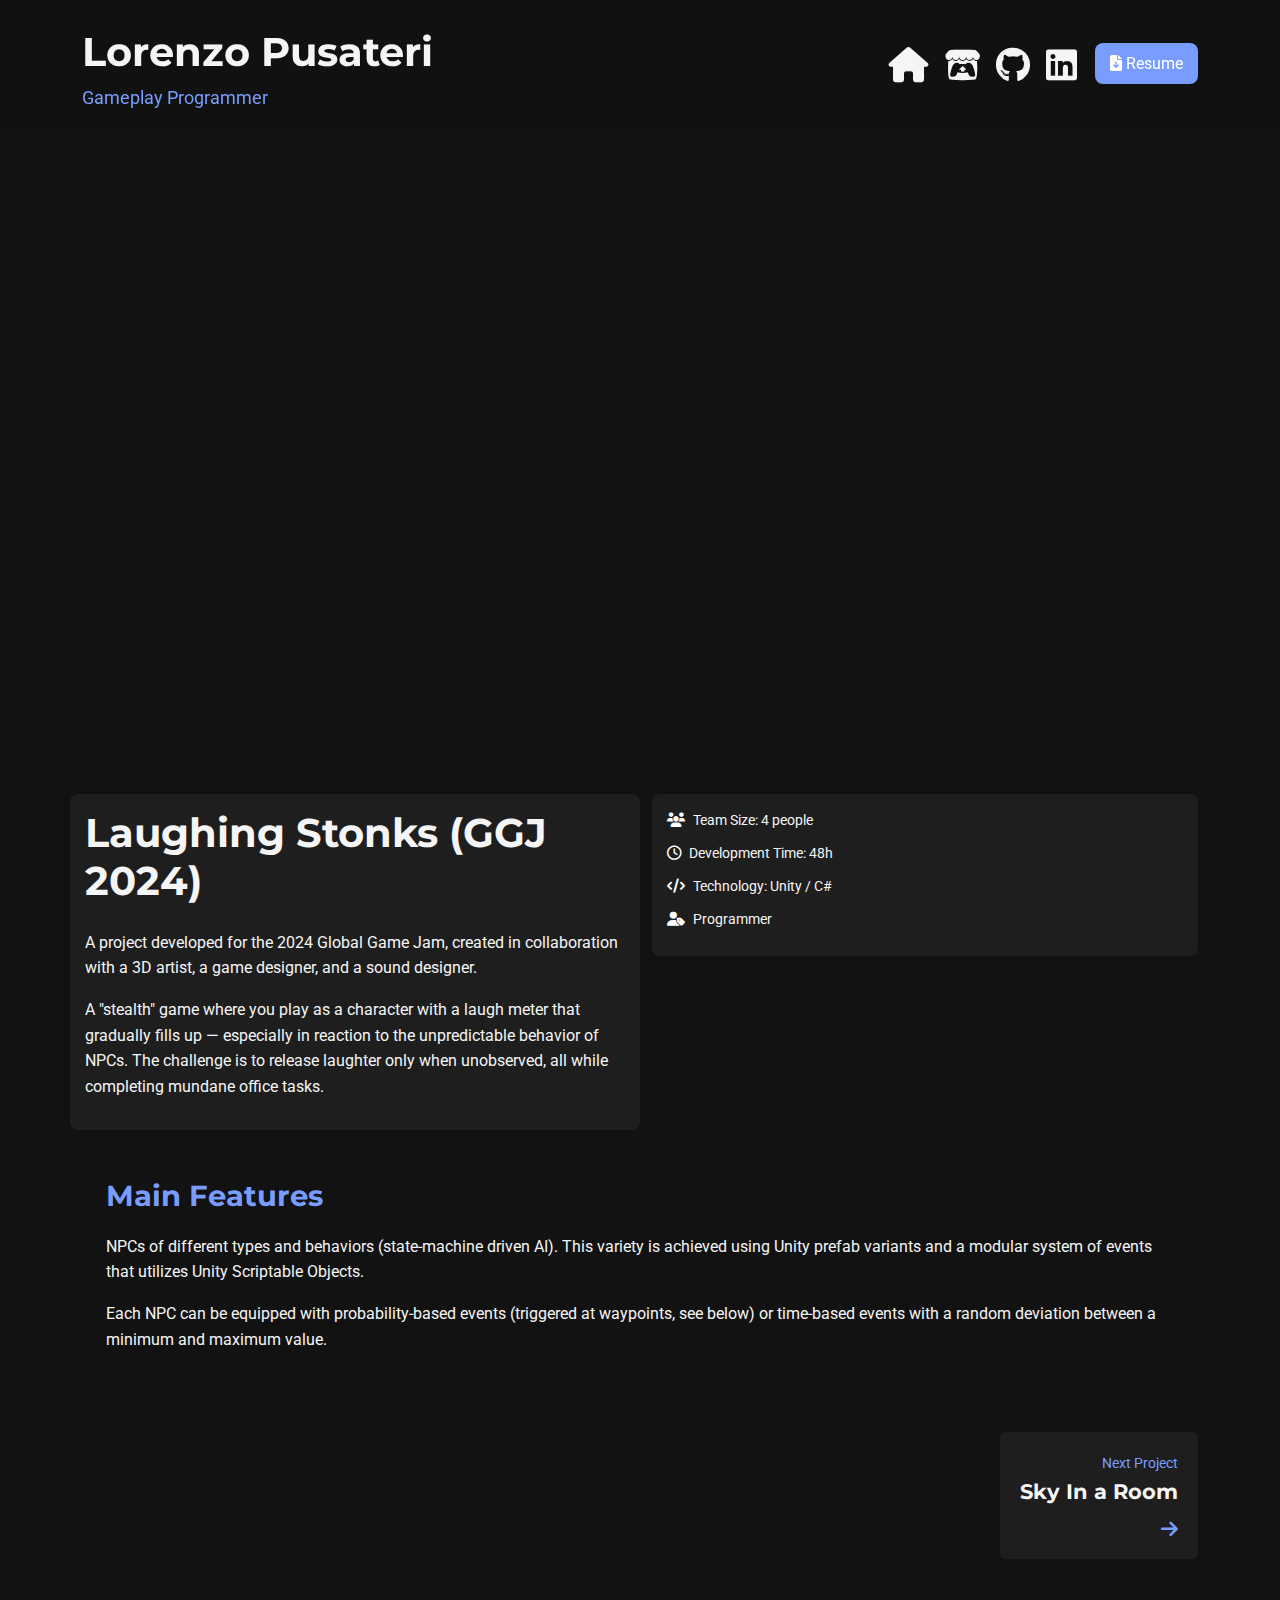
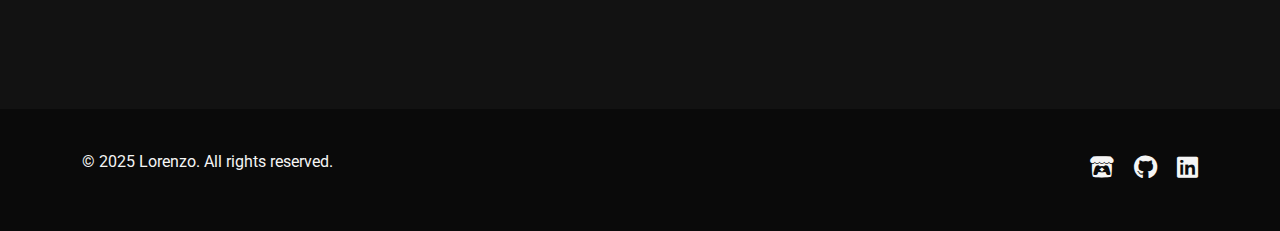
<file: projects/laughingstonks.html>
<!DOCTYPE html>
<html lang="en">
<head>
    <meta charset="UTF-8">
    <meta name="viewport" content="width=device-width, initial-scale=1.0">
    <title>Laughing Stonks - Lorenzo's Portfolio</title>
    <link href="https://cdn.jsdelivr.net/npm/bootstrap@5.3.0-alpha1/dist/css/bootstrap.min.css" rel="stylesheet">
    <link rel="stylesheet" href="https://cdnjs.cloudflare.com/ajax/libs/font-awesome/6.4.0/css/all.min.css">
    <link rel="stylesheet" href="/css/style.css">
</head>
<body>
    <!-- Fixed navbar - same as homepage -->
    <nav class="navbar navbar-expand-lg fixed-top">
        <div class="container">
            <div class="navbar-brand">
                <div class="dev-name">Lorenzo Pusateri</div>
                <div class="dev-subtitle">Gameplay Programmer</div>
            </div>
            <button class="navbar-toggler" type="button" data-bs-toggle="collapse" data-bs-target="#navbarNav" aria-controls="navbarNav" aria-expanded="false" aria-label="Toggle navigation">
                <span class="navbar-toggler-icon"></span>
            </button>
            <div class="collapse navbar-collapse" id="navbarNav">
                <ul class="navbar-nav ms-auto">
                    
                    <li class="nav-item">
                        <a class="nav-link" href="../" title="Home"><i class="fas fa-home"></i></a>
                    </li>
                    <li class="nav-item">
                        <a class="nav-link" href="https://loreark.itch.io/" target="blank" title="Itch.io"><i class="fab fa-itch-io"></i></a>
                    </li>
                    <li class="nav-item">
                        <a class="nav-link" href="https://github.com/LoreArk" target="blank" title="GitHub"><i class="fab fa-github"></i></a>
                    </li>
                    <li class="nav-item">
                        <a class="nav-link" href="https://www.linkedin.com/in/lorenzo-pusateri" target="blank" title="LinkedIn"><i class="fab fa-linkedin"></i></a>
                    </li>
                    
                    <li class="nav-item">
                           <a class="nav-link nav-resume resume-btn" 
                                href="assets/files/LorenzoPusateriResume.pdf" 
                                download 
                                title="Download Resume">
                                <i class="fas fa-file-download"></i> Resume
                            </a>
                    </li>
                </ul>
            </div>
        </div>
    </nav>

    <!-- Main content -->
    <main>
        
        <!-- Main Project Video -->
        <section id="project-showcase" >
            <div class="container">
                <div class="project-video-container">
                    <iframe src="https://www.youtube.com/embed/iSZ2sRzf2lI?autoplay=1&mute=1&start=0" frameborder="0" allowfullscreen></iframe>
                </div>
            </div>
        </section>

        <!-- Project Header -->
        <section id="project-header" >
            <div class="container">
                <div class="row">
                    <div class="col-md-6  project-meta-full" >
                        <h1 class="project-detail-title">Laughing Stonks (GGJ 2024)</h1>
                        <div class="project-meta-text">
                            <p>
                                A project developed for the 2024 Global Game Jam, created in collaboration with a 3D artist, a game designer, and a sound designer.
                            </p>
                            <p>
                                A "stealth" game where you play as a character with a laugh meter that gradually fills up — especially in reaction to the unpredictable behavior of NPCs.  
                                The challenge is to release laughter only when unobserved, all while completing mundane office tasks.
                            </p>
                        </div>
                    </div>
                    <div class="col-md-6">
                        <div class="project-meta-full">
                            <div class="meta-item">
                                <i class="fas fa-users"></i>
                                <span>Team Size: 4 people</span> 
                            </div>
                            <div class="meta-item">
                                <i class="far fa-clock"></i>
                                <span>Development Time: 48h</span>
                            </div>
                            <div class="meta-item">
                                <i class="fas fa-code"></i>
                                <span>Technology: Unity / C# </span>
                            </div>
                            <div class="meta-item">
                                <i class="fas fa-user-tag"></i>
                                <span>Programmer</span>
                            </div>
                        </div>
                    </div>
                </div>
            </div>
        </section>
        
        <!-- GIF/Image Block -->
        <section class="project-content-block section-padding pt-0">
            <div class="container">
                <div class="content-block image-block">
                    
                    <h2>Main Features</h2>
                    <p>
                        NPCs of different types and behaviors (state-machine driven AI).
                         This variety is achieved using Unity prefab variants and a modular system of events that utilizes Unity Scriptable Objects.
                    </p>
                    <!-- <div class="feature-media">
                        <img src="/api/placeholder/800/450" alt="Feature demonstration" class="feature-gif">
                    </div> -->
                    <!-- <p class="feature-caption">
                        Bouncing bullet gameplay example.
                    </p> -->
                    <p>
                        Each NPC can be equipped with probability-based events (triggered at waypoints, see below) 
                        or time-based events with a random deviation between a minimum and maximum value.
                    </p>
                    <!-- <div class="feature-media">
                        <img src="/api/placeholder/800/450" alt="Feature demonstration" class="feature-gif">
                    </div> -->
                    <!-- <p class="feature-caption">
                        Explosive and Falling tiles combined.
                    </p> -->

                </div>
            </div>

        <!-- Next Project Navigation -->
        <section class="project-navigation section-padding pt-0">
            <div class="container">
                <div class="next-prev-container">
                    <a href="skyinaroom.html" class="next-project">
                        <span>Next Project</span>
                        <h3>Sky In a Room</h3>
                        <i class="fas fa-arrow-right"></i>
                    </a>
                </div>
            </div>
        </section>
    </main>

    <!-- Footer - same as homepage -->
    <footer>
        <div class="container">
            <div class="row">
                <div class="col-md-6">
                    <p>&copy; 2025 Lorenzo. All rights reserved.</p>
                </div>
                <div class="col-md-6 text-md-end">
                    <div class="footer-social">
                          <a href="https://loreark.itch.io/" target="blank" title="Itch.io"><i class="fab fa-itch-io"></i></a>
                        <a  href="https://github.com/LoreArk" target="blank" title="GitHub"><i class="fab fa-github"></i></a>
                        <a  href="https://www.linkedin.com/in/lorenzo-pusateri" target="blank" title="LinkedIn"><i class="fab fa-linkedin"></i></a>
                    </div>
                </div>
            </div>
        </div>
    </footer>

    <script src="https://cdn.jsdelivr.net/npm/bootstrap@5.3.0-alpha1/dist/js/bootstrap.bundle.min.js"></script>
</body>
</html>
</file>
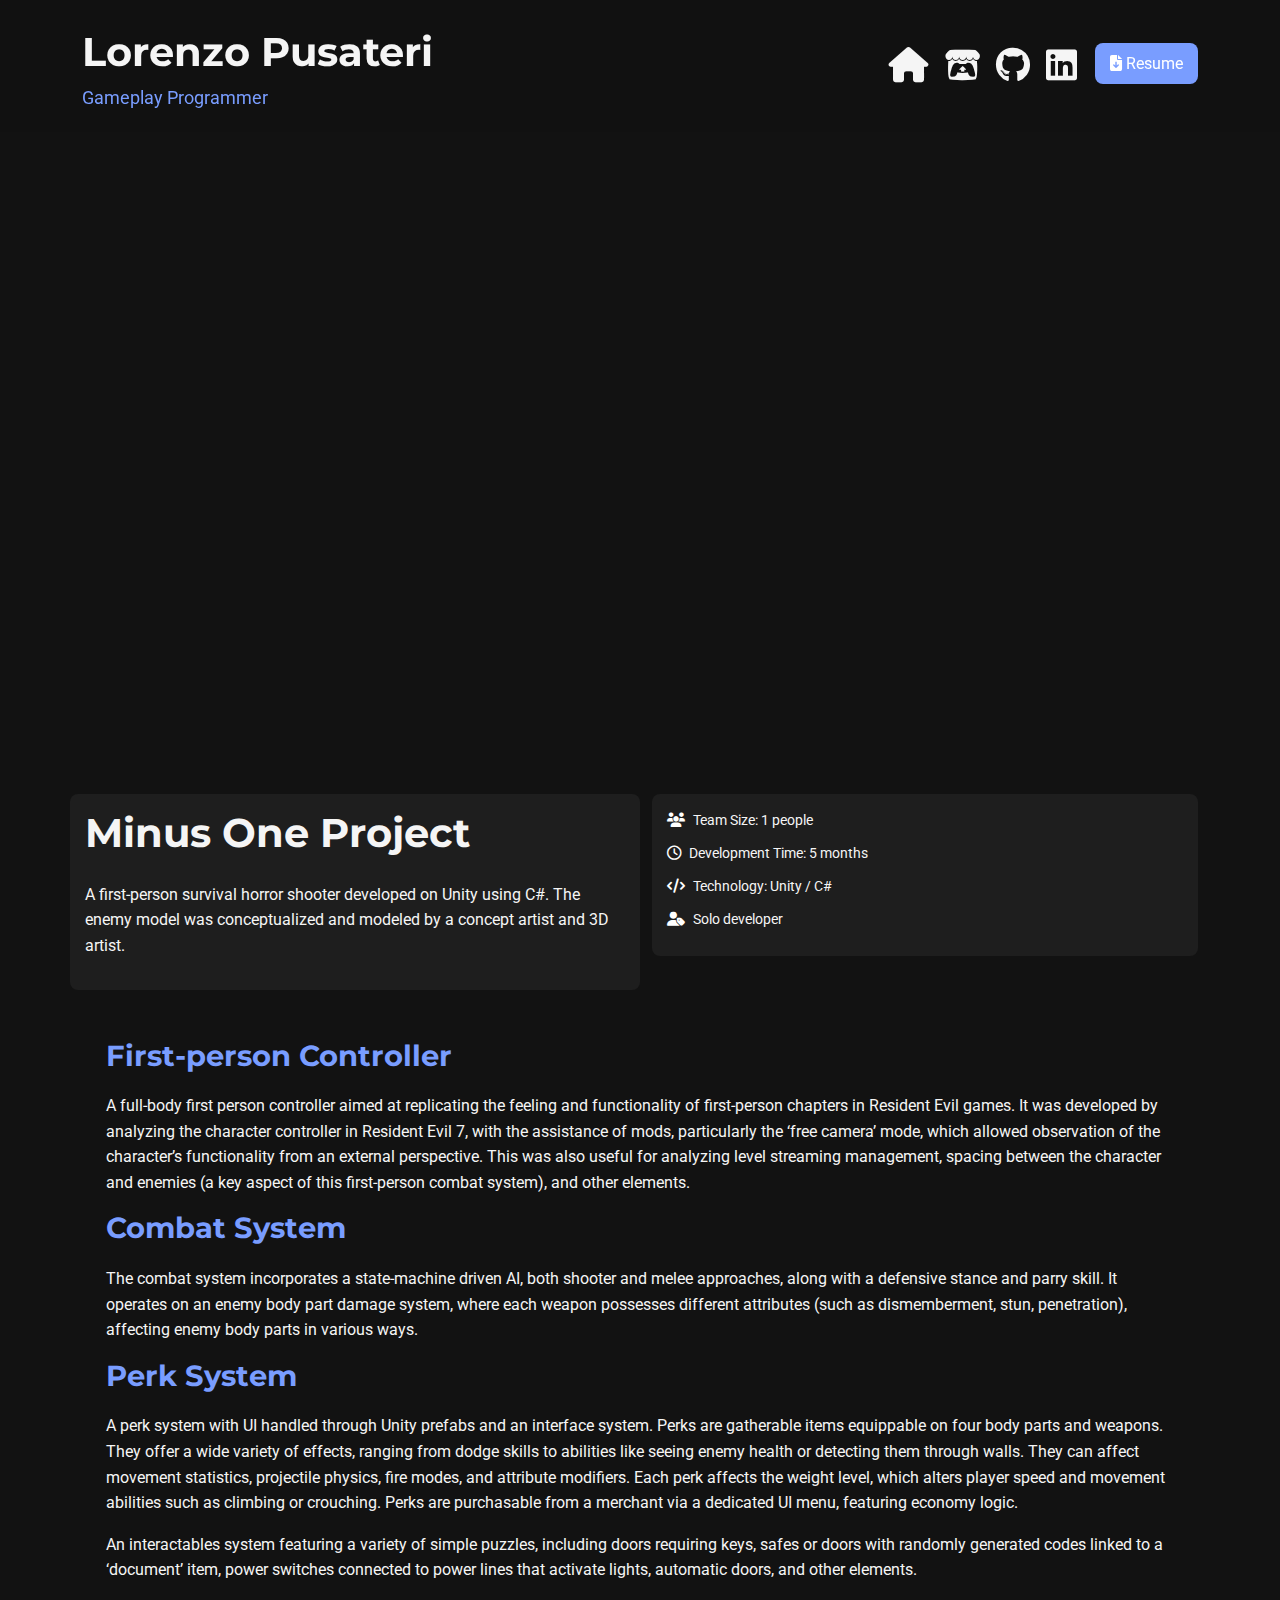
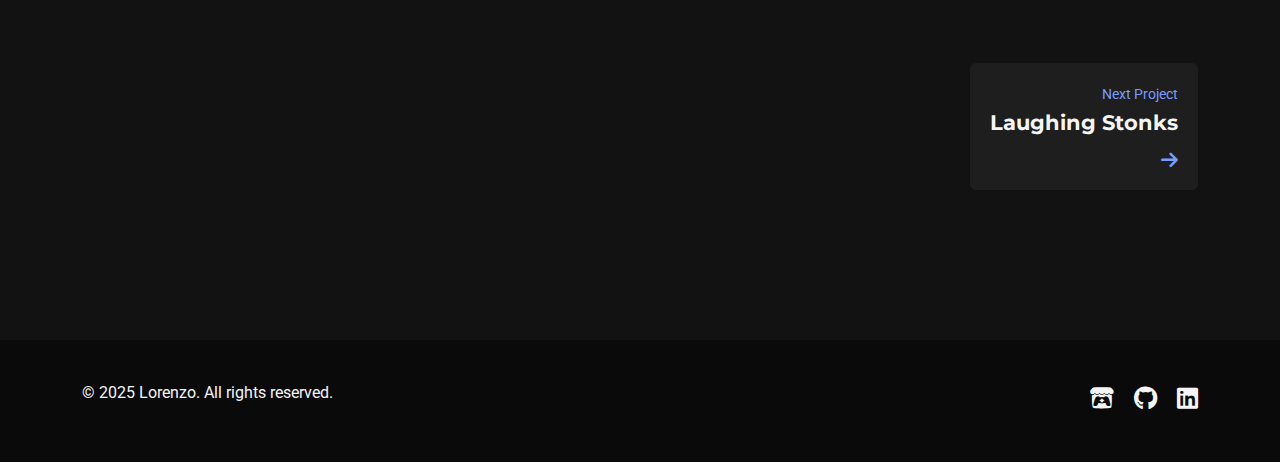
<file: projects/minusone.html>
<!DOCTYPE html>
<html lang="en">
<head>
    <meta charset="UTF-8">
    <meta name="viewport" content="width=device-width, initial-scale=1.0">
    <title>Bioascent - Lorenzo's Portfolio</title>
    <link href="https://cdn.jsdelivr.net/npm/bootstrap@5.3.0-alpha1/dist/css/bootstrap.min.css" rel="stylesheet">
    <link rel="stylesheet" href="https://cdnjs.cloudflare.com/ajax/libs/font-awesome/6.4.0/css/all.min.css">
    <link rel="stylesheet" href="/css/style.css">
</head>
<body>
    <!-- Fixed navbar - same as homepage -->
    <nav class="navbar navbar-expand-lg fixed-top">
        <div class="container">
            <div class="navbar-brand">
                <div class="dev-name">Lorenzo Pusateri</div>
                <div class="dev-subtitle">Gameplay Programmer</div>
            </div>
            <button class="navbar-toggler" type="button" data-bs-toggle="collapse" data-bs-target="#navbarNav" aria-controls="navbarNav" aria-expanded="false" aria-label="Toggle navigation">
                <span class="navbar-toggler-icon"></span>
            </button>
            <div class="collapse navbar-collapse" id="navbarNav">
                <ul class="navbar-nav ms-auto">
                    
                    <li class="nav-item">
                        <a class="nav-link" href="../" title="Home"><i class="fas fa-home"></i></a>
                    </li>
                    <li class="nav-item">
                        <a class="nav-link" href="https://loreark.itch.io/" target="blank" title="Itch.io"><i class="fab fa-itch-io"></i></a>
                    </li>
                    <li class="nav-item">
                        <a class="nav-link" href="https://github.com/LoreArk" target="blank" title="GitHub"><i class="fab fa-github"></i></a>
                    </li>
                    <li class="nav-item">
                        <a class="nav-link" href="https://www.linkedin.com/in/lorenzo-pusateri" target="blank" title="LinkedIn"><i class="fab fa-linkedin"></i></a>
                    </li>
                    
                    <li class="nav-item">
                           <a class="nav-link nav-resume resume-btn" 
                                href="assets/files/LorenzoPusateriResume.pdf" 
                                download 
                                title="Download Resume">
                                <i class="fas fa-file-download"></i> Resume
                            </a>
                    </li>
                </ul>
            </div>
        </div>
    </nav>

    <!-- Main content -->
    <main>
        
        <!-- Main Project Video -->
        <section id="project-showcase" >
            <div class="container">
                <div class="project-video-container">
                    <iframe src="https://www.youtube.com/embed/f8osxGir1X4?autoplay=1&mute=1&start=0" frameborder="0" allowfullscreen></iframe>
                </div>
            </div>
        </section>

        <!-- Project Header -->
        <section id="project-header" >
            <div class="container">
                <div class="row">
                    <div class="col-md-6  project-meta-full" >
                        <h1 class="project-detail-title">Minus One Project</h1>
                        <div class="project-meta-text">
                            <p>
                                A first-person survival horror shooter developed on Unity using C#. The enemy model was conceptualized and modeled by a concept artist and 3D artist.
                            </p>
                        </div>
                    </div>
                    <div class="col-md-6">
                        <div class="project-meta-full">
                            <div class="meta-item">
                                <i class="fas fa-users"></i>
                                <span>Team Size: 1 people</span> 
                            </div>
                            <div class="meta-item">
                                <i class="far fa-clock"></i>
                                <span>Development Time: 5 months</span>
                            </div>
                            <div class="meta-item">
                                <i class="fas fa-code"></i>
                                <span>Technology: Unity / C# </span>
                            </div>
                            <div class="meta-item">
                                <i class="fas fa-user-tag"></i>
                                <span>Solo developer</span>
                            </div>
                        </div>
                    </div>
                </div>
            </div>
        </section>
        
        <!-- GIF/Image Block -->
        <section class="project-content-block section-padding pt-0">
            <div class="container">
                <div class="content-block image-block">
                    
                    <h2>First-person Controller</h2>
                    <p>A full-body first person controller aimed at replicating the feeling and functionality 
                        of first-person chapters in Resident Evil games. 
                        It was developed by analyzing the character controller in Resident Evil 7, 
                        with the assistance of mods, particularly the ‘free camera’ mode, which allowed observation of the character’s 
                        functionality from an external perspective. This was also useful for analyzing level streaming management, 
                        spacing between the character and enemies (a key aspect of this first-person combat system), and other elements.
                    </p>
                    <!-- <div class="feature-media">
                        <img src="/api/placeholder/800/450" alt="Feature demonstration" class="feature-gif">
                    </div> -->
                    <!-- <p class="feature-caption">
                        Bouncing bullet gameplay example.
                    </p> -->
                    
                    <h2>Combat System</h2>
                    <p>
                        The combat system incorporates a state-machine driven AI, both shooter and melee approaches, along with a defensive stance and parry skill. It operates on an enemy body part damage system, where each weapon possesses different attributes (such as dismemberment, stun, penetration), affecting enemy body parts in various ways.
                    </p>
                    
                    <!-- <h2>UI Systems</h2>
                    <p>Slot-based inventory system inspired by Resident Evil, featuring a key items panel and notes panel.
                    </p>
                    <div class="feature-media">
                        <img src="/api/placeholder/800/450" alt="Feature demonstration" class="feature-gif">
                    </div>
                    <p>Crafting System</p>
                    <div class="feature-media">
                        <img src="/api/placeholder/800/450" alt="Feature demonstration" class="feature-gif">
                    </div>
                    <p class="feature-caption">
                        I tested two UI methods for crafting: a crafting table integrated into the same panel as the inventory, versus a crafting table in a dedicated panel.
                    </p> -->
<!-- 
                    <p>UI <strong>Map system</strong> that updates dynamically based on player interactions and exploration.</p>
                    <div class="feature-media">
                        <img src="/api/placeholder/800/450" alt="Feature demonstration" class="feature-gif">
                    </div> -->

                    <h2>Perk System</h2>
                    <p>A perk system with UI handled through Unity prefabs and an interface system. 
                        Perks are gatherable items equippable on four body parts and weapons. 
                        They offer a wide variety of effects, ranging from dodge skills to abilities 
                        like seeing enemy health or detecting them through walls. 
                        They can affect movement statistics, projectile physics, fire modes, and attribute modifiers. 
                        Each perk affects the weight level, which alters player speed and movement abilities such as climbing or crouching. 
                        Perks are purchasable from a merchant via a dedicated UI menu, featuring economy logic.
                    </p>
                    <p>An interactables system featuring a variety of simple puzzles, 
                        including doors requiring keys, safes or doors with randomly generated codes linked to a ‘document’ item, 
                        power switches connected to power lines that activate lights, automatic doors, and other elements.</p>
                </div>
            </div>

        <!-- Next Project Navigation -->
        <section class="project-navigation section-padding pt-0">
            <div class="container">
                <div class="next-prev-container">
                    <a href="laughingstonks.html" class="next-project">
                        <span>Next Project</span>
                        <h3>Laughing Stonks</h3>
                        <i class="fas fa-arrow-right"></i>
                    </a>
                </div>
            </div>
        </section>
    </main>

    <!-- Footer - same as homepage -->
    <footer>
        <div class="container">
            <div class="row">
                <div class="col-md-6">
                    <p>&copy; 2025 Lorenzo. All rights reserved.</p>
                </div>
                <div class="col-md-6 text-md-end">
                    <div class="footer-social">
                        <a href="https://loreark.itch.io/" target="blank" title="Itch.io"><i class="fab fa-itch-io"></i></a>
                        <a  href="https://github.com/LoreArk" target="blank" title="GitHub"><i class="fab fa-github"></i></a>
                        <a  href="https://www.linkedin.com/in/lorenzo-pusateri" target="blank" title="LinkedIn"><i class="fab fa-linkedin"></i></a>
                    </div>
                </div>
            </div>
        </div>
    </footer>

    <script src="https://cdn.jsdelivr.net/npm/bootstrap@5.3.0-alpha1/dist/js/bootstrap.bundle.min.js"></script>
</body>
</html>
</file>
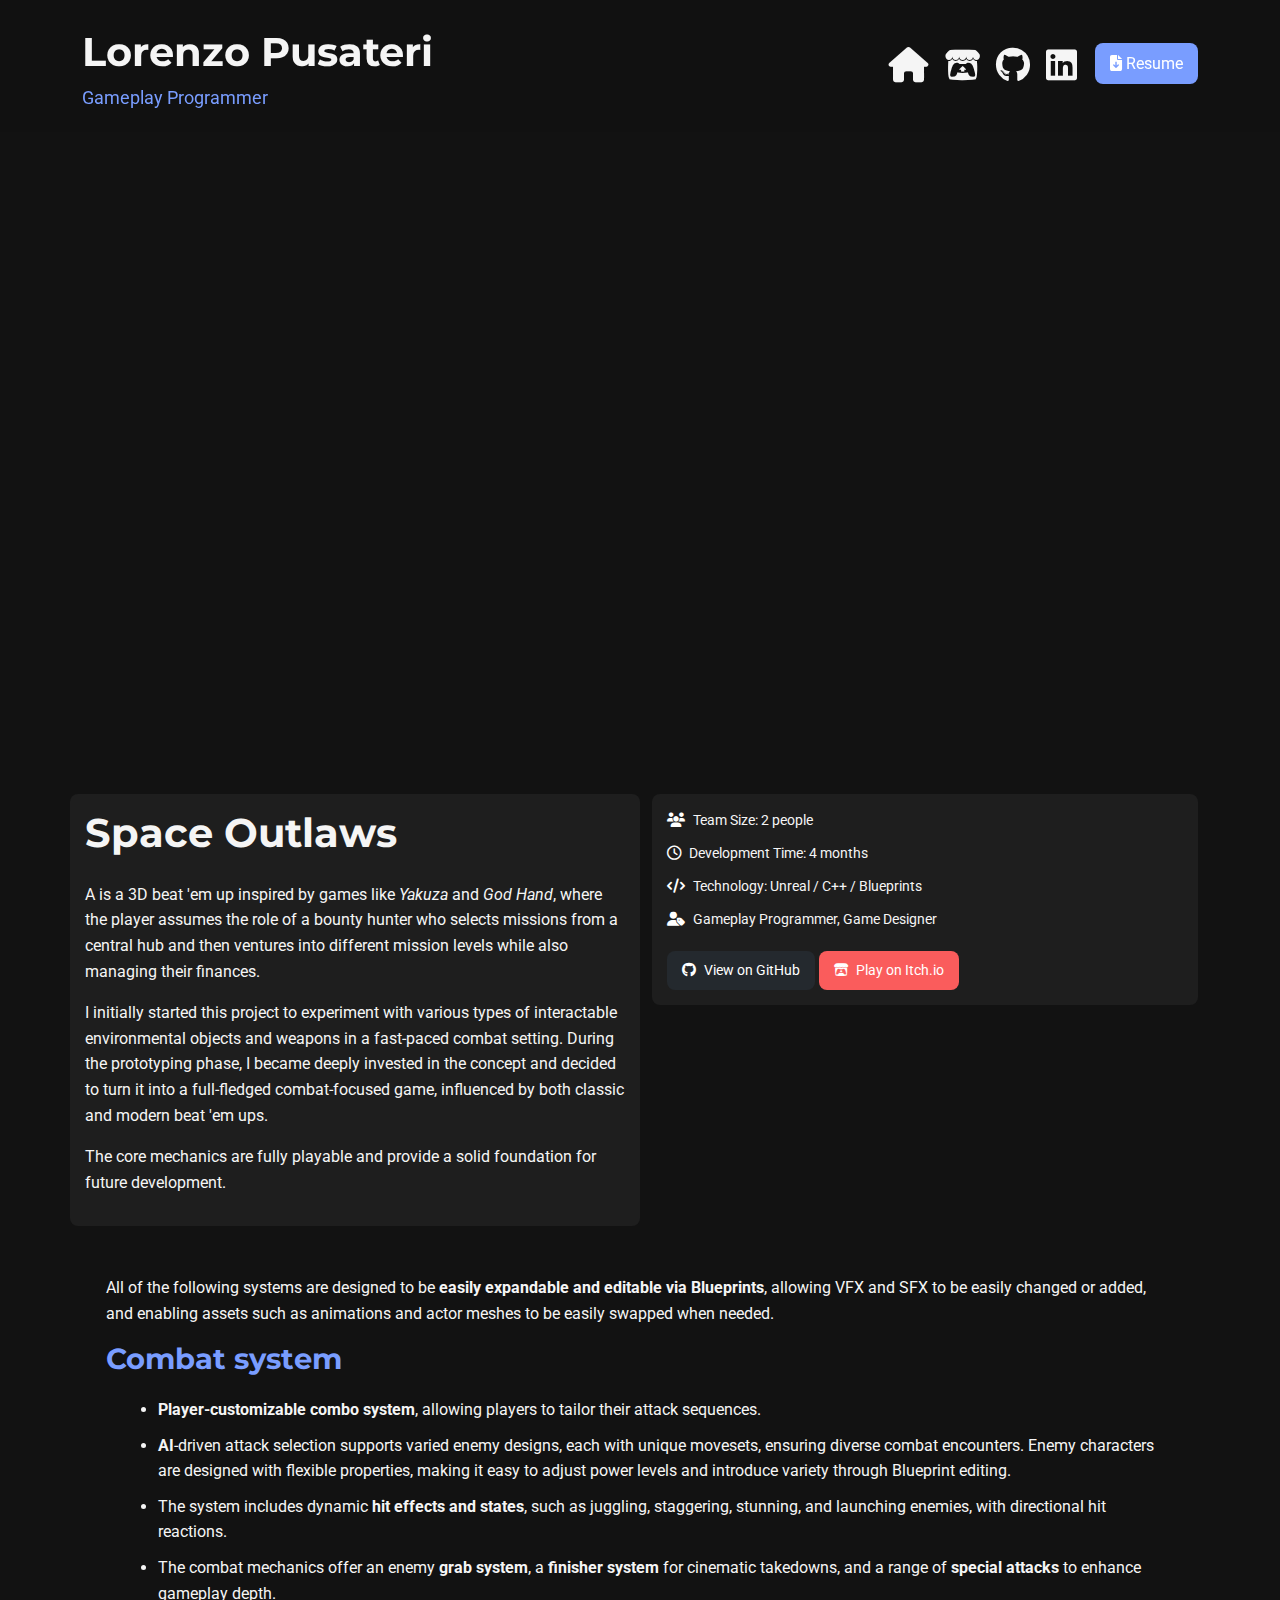
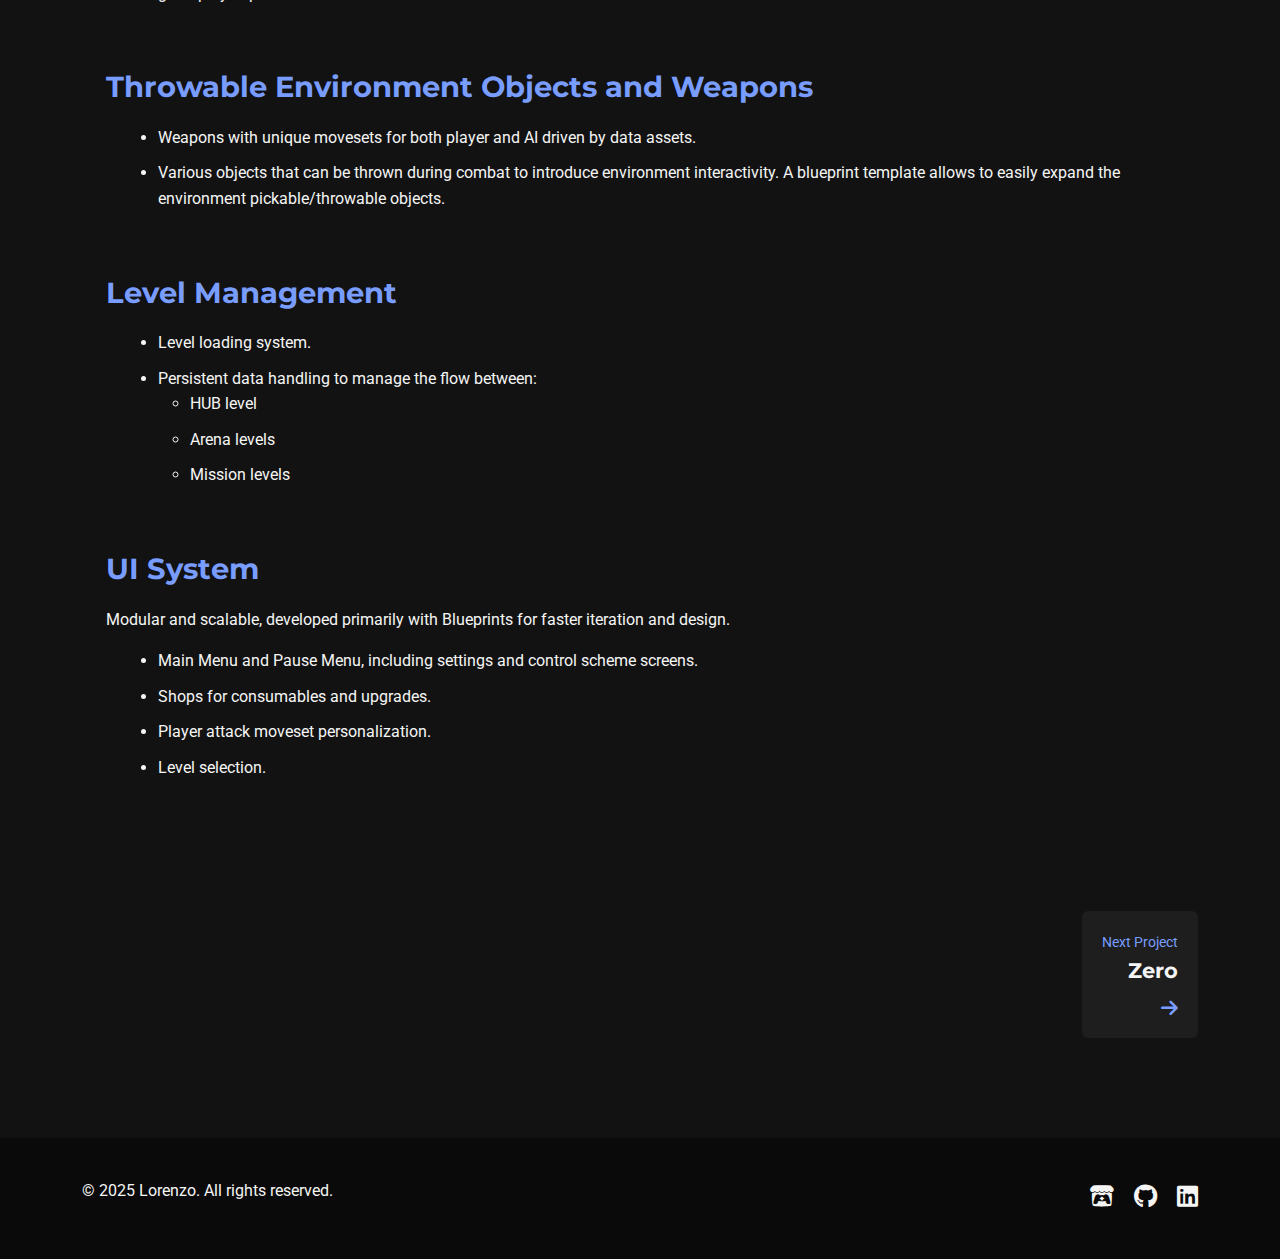
<file: projects/spaceoutlaw.html>
<!DOCTYPE html>
<html lang="en">
<head>
    <meta charset="UTF-8">
    <meta name="viewport" content="width=device-width, initial-scale=1.0">
    <title>Space Outlaws - Lorenzo's Portfolio</title>
    <link href="https://cdn.jsdelivr.net/npm/bootstrap@5.3.0-alpha1/dist/css/bootstrap.min.css" rel="stylesheet">
    <link rel="stylesheet" href="https://cdnjs.cloudflare.com/ajax/libs/font-awesome/6.4.0/css/all.min.css">
    <link rel="stylesheet" href="/css/style.css">
</head>
<body>
    <!-- Fixed navbar - same as homepage -->
    <nav class="navbar navbar-expand-lg fixed-top">
        <div class="container">
            <div class="navbar-brand">
                <div class="dev-name">Lorenzo Pusateri</div>
                <div class="dev-subtitle">Gameplay Programmer</div>
            </div>
            <button class="navbar-toggler" type="button" data-bs-toggle="collapse" data-bs-target="#navbarNav" aria-controls="navbarNav" aria-expanded="false" aria-label="Toggle navigation">
                <span class="navbar-toggler-icon"></span>
            </button>
            <div class="collapse navbar-collapse" id="navbarNav">
                <ul class="navbar-nav ms-auto">
                    
                    <li class="nav-item">
                        <a class="nav-link" href="../" title="Home"><i class="fas fa-home"></i></a>
                    </li>
                    <li class="nav-item">
                        <a class="nav-link" href="https://loreark.itch.io/" target="blank" title="Itch.io"><i class="fab fa-itch-io"></i></a>
                    </li>
                    <li class="nav-item">
                        <a class="nav-link" href="https://github.com/LoreArk" target="blank" title="GitHub"><i class="fab fa-github"></i></a>
                    </li>
                    <li class="nav-item">
                        <a class="nav-link" href="https://www.linkedin.com/in/lorenzo-pusateri" target="blank" title="LinkedIn"><i class="fab fa-linkedin"></i></a>
                    </li>
                    
                    <li class="nav-item">
                        <a class="nav-link nav-resume resume-btn" href="#" title="Download Resume"><i class="fas fa-file-download"></i> Resume</a>
                    </li>
                </ul>
            </div>
        </div>
    </nav>

    <!-- Main content -->
    <main>
        
        <!-- Main Project Video -->
        <section id="project-showcase" >
            <div class="container">
                <div class="project-video-container">
                    <iframe src="https://www.youtube.com/embed/vafVEYlXQg0?autoplay=1&mute=1&controls=1&enablejsapi=1" frameborder="0" allowfullscreen></iframe>
                </div>
            </div>
        </section>

        <!-- Project Header -->
        <section id="project-header" >
            <div class="container">
                <div class="row">
                    <div class="col-md-6  project-meta-full" >
                        <h1 class="project-detail-title">Space Outlaws</h1>
                        <div class="project-meta-text">
                            <p>
                                A is a 3D beat 'em up inspired by games like <em>Yakuza</em> and <em>God Hand</em>, where the player assumes the role of a bounty hunter who selects missions from a central hub and then ventures into different mission levels while also managing their finances.
                            </p>
                            <p>
                                I initially started this project to experiment with various types of interactable environmental objects and weapons in a fast-paced combat setting.  
                                During the prototyping phase, I became deeply invested in the concept and decided to turn it into a full-fledged combat-focused game, influenced by both classic and modern beat 'em ups.
                            </p>
                            <p>
                                The core mechanics are fully playable and provide a solid foundation for future development.
                            </p>
                        </div>
                    </div>
                    <div class="col-md-6">
                        <div class="project-meta-full">
                            <div class="meta-item">
                                <i class="fas fa-users"></i>
                                <span>Team Size: 2 people</span> 
                            </div>
                            <div class="meta-item">
                                <i class="far fa-clock"></i>
                                <span>Development Time: 4 months</span>
                            </div>
                            <div class="meta-item">
                                <i class="fas fa-code"></i>
                                <span>Technology: Unreal / C++ / Blueprints</span>
                            </div>
                            <div class="meta-item">
                                <i class="fas fa-user-tag"></i>
                                <span>Gameplay Programmer, Game Designer</span>
                            </div>
                            <div class="project-links-container">
                                <a href="#" class="project-link github"><i class="fab fa-github"></i> View on GitHub</a>
                                <a href="#" class="project-link itchio"><i class="fab fa-itch-io"></i> Play on Itch.io</a>
                            </div>
                        </div>
                    </div>
                </div>
            </div>
        </section>
        
        <!-- Project Overview -->
        <!-- <section id="project-overview">
            <div class="container">
                <div class="project-overview-box">
                    <h2>Project Overview</h2>
                    <p class="lead">
                        A third-person stealth horror game for desktop,
                        focused on the <i>enemy possession</i> as stealth mechanic. 
                    </p>
                    <p>
                        
                    </p>
                </div>
            </div>
        </section> -->

       

        <!-- GIF/Image Block -->
        <section class="project-content-block section-padding pt-0">
            <div class="container">
                <div class="content-block image-block">
                    <p>All of the following systems are designed to be <strong>easily expandable and editable via Blueprints</strong>, allowing VFX and SFX to be easily changed or added, and enabling assets such as animations and actor meshes to be easily swapped when needed.</p>
                    
                    <h2>Combat system</h2>
                    <p>
                        <ul class="lessons-list">
                            <li><strong>Player-customizable combo system</strong>, allowing players to tailor their attack sequences.</li>
                            <li><strong>AI</strong>-driven attack selection supports varied enemy designs, each with unique movesets, 
                                ensuring diverse combat encounters. Enemy characters are designed with flexible properties, 
                                making it easy to adjust power levels and introduce variety through Blueprint editing.</li>
                            <li>The system includes dynamic <strong>hit effects and states</strong>, such as juggling, 
                                staggering, stunning, and launching enemies, with directional hit reactions.</li>
                            <li>The combat mechanics offer an enemy <strong>grab system</strong>,
                                 a <strong>finisher system</strong> for cinematic takedowns, 
                                 and a range of <strong>special attacks</strong> to enhance gameplay depth.</li>
                        </ul>
                    </p>
                    <!-- <div class="feature-media">
                        <img src="/api/placeholder/800/450" alt="Feature demonstration" class="feature-gif">
                    </div>
                    <p class="feature-caption">
                        The moveset customization UI allows players to preview their moves and view detailed stats for each one.
                    </p> -->
                </div>
            </div>

            <div class="container">
                <div class="content-block image-block">
                    
                    <h2>Throwable Environment Objects and Weapons</h2>
                    <p>
                        <ul class="lessons-list">
                            <li>Weapons with unique movesets for both player and AI driven by data assets.</li>
                            <li>Various objects that can be thrown during combat to introduce environment interactivity. 
                                A blueprint template allows to easily expand the environment pickable/throwable objects.</li>
                        </ul>
                    </p>
                    <!-- <div class="feature-media">
                        <img src="/api/placeholder/800/450" alt="Feature demonstration" class="feature-gif">
                    </div>
                    <p class="feature-caption">
                        The player picks up one of the environmental objects and throws it at the enemy. You can also see the box drop a healing item.
                    </p> -->
                </div>
            </div>

            <div class="container">
                <div class="content-block image-block">
                    
                    <h2>Level Management</h2>
                    <p>
                        <ul class="lessons-list">
                            <li>Level loading system.</li>
                            <li>Persistent data handling to manage the flow between:
                                <ul>
                                    <li>HUB level</li>
                                    <li>Arena levels</li>
                                    <li>Mission levels</li>
                                </ul>
                            </li>
                        </ul>
                    </p>
                </div>
            </div>

            <div class="container">
                <div class="content-block image-block">
                    
                    <h2>UI System</h2>
                    <p>Modular and scalable, developed primarily with Blueprints for faster iteration and design.</p>
                    <p>
                        <ul class="lessons-list">
                            <li>Main Menu and Pause Menu, including settings and control scheme screens.</li>
                            <li>Shops for consumables and upgrades.</li>
                            <li>Player attack moveset personalization.</li>
                            <li>Level selection.</li>
                        </ul>
                    </p>
                    <!-- <div class="feature-media">
                        <img src="/api/placeholder/800/450" alt="Feature demonstration" class="feature-gif">
                    </div>
                    <p class="feature-caption">
                        Shops System inside the HUB level.                 
                    </p> -->
                </div>
            </div>
        </section>

        <!-- Text Block -->
        <!-- <section class="project-content-block section-padding pt-0">
            <div class="container">
                <div class="content-block text-block">
                    <h2>Development Challenges</h2>
                    <p>
                        This section allows you to describe specific challenges faced during development and how you overcame them. You can discuss technical hurdles, design problems, or interesting solutions you implemented.
                    </p>
                    <p>
                        You can add multiple paragraphs to elaborate on different aspects of the development process, your specific contributions, or interesting technical details about the implementation.
                    </p>
                </div>
            </div>
        </section> -->
        <!-- Lessons Learned -->
        <!-- <section class="project-content-block section-padding pt-0">
            <div class="container">
                <div class="content-block text-block">
                    <h2>Lessons Learned</h2>
                    <p>
                        Reflect on what you learned during this project. Discuss the new skills you developed, what went well, and what you might do differently next time.
                    </p>
                    <ul class="lessons-list">
                        <li>Key insight or learning point from the project</li>
                        <li>Another important lesson or skill developed</li>
                        <li>Technical, design, or team coordination lesson</li>
                        <li>How this project influenced your approach to future work</li>
                    </ul>
                </div>
            </div>
        </section> -->

        <!-- Next Project Navigation -->
        <section class="project-navigation section-padding pt-0">
            <div class="container">
                <div class="next-prev-container">
                    <a href="zero.html" class="next-project">
                        <span>Next Project</span>
                        <h3>Zero</h3>
                        <i class="fas fa-arrow-right"></i>
                    </a>
                </div>
            </div>
        </section>
    </main>

    <!-- Footer - same as homepage -->
    <footer>
        <div class="container">
            <div class="row">
                <div class="col-md-6">
                    <p>&copy; 2025 Lorenzo. All rights reserved.</p>
                </div>
                <div class="col-md-6 text-md-end">
                    <div class="footer-social">
                        <a href="#" title="Itch.io"><i class="fab fa-itch-io"></i></a>
                        <a href="#" title="GitHub"><i class="fab fa-github"></i></a>
                        <a href="#" title="LinkedIn"><i class="fab fa-linkedin"></i></a>
                    </div>
                </div>
            </div>
        </div>
    </footer>

    <script src="https://cdn.jsdelivr.net/npm/bootstrap@5.3.0-alpha1/dist/js/bootstrap.bundle.min.js"></script>
</body>
</html>
</file>
<file: css/style.css>
@import url('https://fonts.googleapis.com/css2?family=Montserrat:wght@400;500;700&family=Roboto:wght@300;400;500&display=swap');


/* ======================================================
   VARIABILI PERSONALIZZABILI
   ====================================================== */
   :root {
    /* Colori principali */
    --bg-color: #121212;
    --text-color: #f5f5f5;
    --accent-color: #799dff;
    --secondary-color:  #ffffff;
    --card-bg-color: #1e1e1e;
    --navbar-color: rgba(18, 18, 18, 0.9);
    
    /* Font */
    --title-font: 'Montserrat', sans-serif;
    --body-font: 'Roboto', sans-serif;
    
    /* Arrotondamenti */
    --border-radius: 8px;
    --card-radius: 6px;
    
    /* Animazioni */
    --transition-speed: 0.3s;
    
    /* Spaziature */
    --section-padding: 50px 0;
    --card-padding: 24px;
}

/* ======================================================
   STILI GENERALI
   ====================================================== */

* {
    margin: 0;
    padding: 0;
    box-sizing: border-box;
}

body {
    font-family: var(--body-font);
    background-color: var(--bg-color);
    color: var(--text-color);
    line-height: 1.6;
    overflow-x: hidden;
    padding-top: 76px; /* Spazio per la navbar fissa */
}

h1, h2, h3, h4, h5, h6 {
    font-family: var(--title-font);
    font-weight: 700;
    margin-bottom: 1rem;
}

a {
    color: var(--accent-color);
    text-decoration: none;
    transition: all var(--transition-speed) ease;
}

a:hover {
    color: var(--secondary-color);
}

.section-padding {
    padding: var(--section-padding);
}

.section-title {
    text-align: center;
    margin-bottom: 50px;
    position: relative;
    padding-bottom: 15px;
}

.section-title::after {
    content: '';
    position: absolute;
    width: 60px;
    height: 3px;
    background-color: var(--accent-color);
    bottom: 0;
    left: 50%;
    transform: translateX(-50%);
}

.btn {
    display: inline-block;
    padding: 12px 24px;
    border-radius: var(--border-radius);
    font-weight: 500;
    text-transform: uppercase;
    letter-spacing: 1px;
    transition: all var(--transition-speed) ease;
    border: none;
    cursor: pointer;
}

.primary-btn {
    background-color: var(--accent-color);
    color: white;
}

.primary-btn:hover {
    background-color: #e6364a;
    color: white;
    transform: translateY(-2px);
}
.secondary-btn {
    background-color: transparent;
    color: var(--text-color);
    border: 2px solid var(--secondary-color);
}

.secondary-btn:hover {
    background-color: var(--secondary-color);
    color: var(--accent-color);
    transform: translateY(-2px);
}

/* ======================================================
   NAVBAR
   ====================================================== */
.navbar {
    background-color: var(--navbar-color);
    backdrop-filter: blur(10px);
    padding: 15px 0;
}

.navbar-brand {
    display: flex;
    flex-direction: column;
}

.dev-name {
    font-family: var(--title-font);
    font-weight: 700;
    font-size: 2.5rem;
    color: var(--text-color);
}

.dev-subtitle {
    font-size: 1.1rem;
    color: var(--accent-color);
}

.navbar-nav .nav-link {
    color: var(--text-color);
    font-size: 2.2rem;
    padding: 0.5rem 1rem;
    transition: color var(--transition-speed) ease;
}

.navbar-nav .nav-resume{
    color: var(--text-color);
    font-size: 1rem;
    padding: 2rem 2rem;
    margin-top: 0.8rem;
    transition: color var(--transition-speed) ease;
}

.navbar-nav .nav-link:hover {
    color: var(--accent-color);
}

.resume-btn {
    background-color: var(--accent-color);
    color: white !important;
    border-radius: var(--border-radius);
    padding: 8px 15px !important;
    margin-left: 10px;
}

.resume-btn:hover {
    background-color: #e6364a;
    transform: translateY(-2px);
}

.navbar-toggler {
    border: none;
    color: var(--text-color);
}

/* ======================================================
   HERO SECTION
   ====================================================== */
#hero {
    padding-top: 100px;
    padding-bottom: 5px;
}

.hero-background {
    background-image: url('assets/imgs/CV_Foto_crop.jpg');
    background-size: cover;
    background-position: center;
    background-repeat: no-repeat;
    position: relative;
}

.hero-container {
    
}

.profile-img-container {
    width: 250px;
    height: 250px;
    border-radius: 50%;
    overflow: hidden;
    border: 5px solid var(--accent-color);
    margin: 0 auto;
    box-shadow: 0 10px 30px rgba(0, 0, 0, 0.3);
}

.profile-img {
    width: 100%;
    height: 100%;
    object-fit: cover;
}

.hero-content {
    padding: 20px;
}

.hero-buttons {
    margin-top: 30px;
}

.hero-buttons .btn {
    margin-right: 15px;
    margin-bottom: 15px;
}

/* ======================================================
   PROJECTS SECTION
   ====================================================== */
#projects {

}

.project-card {
    background-color: var(--card-bg-color);
    border-radius: var(--card-radius);
    overflow: hidden;
    box-shadow: 0 10px 30px rgba(0, 0, 0, 0.2);
    height: 100%;
    transition: transform var(--transition-speed) ease;
}

.project-card:hover {
    transform: translateY(-10px);
}

.project-video {
    position: relative;
    padding-bottom: 56.25%; /* 16:9 aspect ratio */
    height: 0;
    overflow: hidden;
}

.project-video iframe {
    position: absolute;
    top: 0;
    left: 0;
    width: 100%;
    height: 100%;
    border: none;
}

.project-content {
    padding: var(--card-padding);
}

.project-title {
    font-size: 1.5rem;
    margin-bottom: 5px;
}

.project-title a {
    color: var(--text-color);
}

.project-title a:hover {
    /* color: var(--accent-color); */
    color: #faff65
}

.project-role {
    font-size: 1rem;
    color: var(--accent-color);
    margin-bottom: 15px;
    font-weight: 500;
}

.project-meta {
    display: flex;
    margin-bottom: 15px;
    flex-wrap: wrap;
}

.meta-item {
    display: flex;
    align-items: center;
    margin-right: 20px;
    margin-bottom: 10px;
    font-size: 0.9rem;
}

.meta-item i {
    margin-right: 8px;
    color: var(--secondary-color);
}

.project-desc {
    margin-bottom: 20px;
    font-size: 0.95rem;
}

.project-links {
    display: flex;
    gap: 15px;
}

.project-link {
    padding: 8px 15px;
    border-radius: var(--border-radius);
    font-size: 0.9rem;
    display: inline-flex;
    align-items: center;
}

.project-link i {
    margin-right: 8px;
}

.project-link.github {
    background-color: #24292e;
    color: white;
}

.project-link.github:hover {
    background-color: #2f363d;
}

.project-link.itchio {
    background-color: #fa5c5c;
    color: white;
}

.project-link.itchio:hover {
    background-color: #ff6b6b;
}

/* ======================================================
   EDUCATION & SKILLS SECTION
   ====================================================== */
.education-item {
    margin-bottom: 30px;
    padding: 20px;
    background-color: var(--card-bg-color);
    border-radius: var(--card-radius);
    transition: transform var(--transition-speed) ease;
}

.education-item:hover {
    transform: translateY(-5px);
}

.education-meta {
    color: var(--accent-color);
    font-size: 0.9rem;
    margin-bottom: 10px;
}

.skills-container {
    background-color: var(--card-bg-color);
    border-radius: var(--card-radius);
    padding: 25px;
}

.skill-category {
    margin-bottom: 25px;
}

.skill-category h3 {
    font-size: 1.2rem;
    /* color: var(--accent-color); */
    margin-bottom: 15px;
}

.skills-list {
    display: flex;
    flex-wrap: wrap;
    gap: 10px;
}

.skill-tag {
    background-color: var(--accent-color);
    color:  rgb(2, 2, 2);
    padding: 6px 12px;
    border-radius: 30px;
    font-size: 0.9rem;
    /* border: 1px solid var(--secondary-color); */
    transition: all var(--transition-speed) ease;
}

/* .skill-tag:hover {
    background-color: var(--secondary-color);
    transform: scale(1.05);
} */

/* ======================================================
   ABOUT SECTION
   ====================================================== */

#about {
    padding-top: 0px;
}

.about-content {
    background-color: var(--card-bg-color);
    border-radius: var(--card-radius);
    padding: 30px;
}

.about-content p {
    margin-bottom: 20px;
}

.about-content .lead {
    font-size: 1.2rem;
    font-weight: 300;
}

.about-contact {
    margin-top: 30px;
}

/* ======================================================
   FOOTER
   ====================================================== */
footer {
    background-color: #0a0a0a;
    padding: 40px 0;
    margin-top: 50px;
}

.footer-social {
    display: flex;
    gap: 20px;
    justify-content: flex-end;
}

.footer-social a {
    color: var(--text-color);
    font-size: 1.5rem;
    transition: color var(--transition-speed) ease;
}

.footer-social a:hover {
    color: var(--accent-color);
}

.back-link {
    display: inline-flex;
    align-items: center;
    margin-top: 20px;
    color: var(--text-color);
    transition: color var(--transition-speed) ease;
    font-size: 15px;
}

.back-link i {
    margin-right: 8px;
}

.back-link:hover {
    color: var(--accent-color);
}

.project-detail-title {
    font-size: 2.5rem;
    margin-bottom: 25px;
}

.project-meta-full {
    display: flex;
    flex-wrap: wrap;
    margin-bottom: 25px;
    background-color: var(--card-bg-color);
    border-radius: var(--border-radius);
    padding: 15px;
}

.project-meta-full .meta-item {
     /* flex: 1 0 46%;  */
     width: 100%;
    margin-bottom: 10px;
    min-width: 200px;
}

.project-links-container {
    display: now;
    gap: 15px;
    margin-top: 10px;
}

.project-overview-box {
    /* background-color: var(--card-bg-color); */
    border-radius: var(--card-radius);
    padding-left: var(--card-padding);
    /* margin-bottom: 30px; */
}


.project-video-container {
    position: relative;
    padding-bottom: 56.25%; /* 16:9 aspect ratio */
    height: 0;
    overflow: hidden;
    /* border-radius: var(--card-radius); */
    margin-top: 70px;
    margin-bottom: 20px;
    /* box-shadow: 0 10px 30px rgba(0, 0, 0, 0.2); */
}

.project-video-container iframe {
    position: absolute;
    top: 0;
    left: 0;
    width: 100%;
    height: 100%;
    border: none;
}

.project-content-block {
    margin-bottom: 30px;
}

.content-block {
    border-radius: var(--card-radius);
    padding: var(--card-padding);
}

.content-block h2 {
    margin-bottom: 20px;
    font-size: 1.8rem;
    color: var(--accent-color);
}

.feature-media {
    margin: 25px 0;
    margin-bottom: 0px;
    border-radius: var(--border-radius);
    overflow: hidden;
}

.feature-gif {
    width: 100%;
    height: auto;
    display: block;
}

.feature-caption {
    font-style: italic;
    color: #aaa;
    font-size: 0.9rem;
    margin-top: 0px;
}

.code-snippet {
    background-color: #1a1a1a;
    border-radius: var(--border-radius);
    padding: 20px;
    margin: 20px 0;
    overflow-x: auto;
}

.code-snippet pre {
    margin: 0;
}

.code-snippet code {
    color: #e6e6e6;
    font-family: Consolas, Monaco, 'Andale Mono', 'Ubuntu Mono', monospace;
    font-size: 0.9rem;
    line-height: 1.5;
}

.lessons-list {
    margin-left: 20px;
    margin-top: 15px;
}

.lessons-list li {
    margin-bottom: 10px;
}

.next-prev-container {
    display: flex;
    justify-content: flex-end;
    margin-top: 40px;
}

.next-project {
    display: flex;
    flex-direction: column;
    align-items: flex-end;
    padding: 20px;
    background-color: var(--card-bg-color);
    border-radius: var(--card-radius);
    transition: transform var(--transition-speed) ease, background-color var(--transition-speed) ease;
    max-width: 300px;
}

.next-project:hover {
    transform: translateX(5px);
    background-color: rgba(126, 73, 227, 0.2);
}

.next-project span {
    font-size: 0.9rem;
    color: var(--accent-color);
    margin-bottom: 5px;
}

.next-project h3 {
    margin-bottom: 5px;
    font-size: 1.3rem;
    color: var(--text-color);
}

.next-project i {
    margin-top: 10px;
    font-size: 1.2rem;
}


/* ======================================================
   RESPONSIVE DESIGN
   ====================================================== */
@media (max-width: 991px) {
    .navbar-collapse {
        background-color: var(--card-bg-color);
        padding: 15px;
        border-radius: var(--border-radius);
        margin-top: 15px;
    }
    
    .resume-btn {
        margin-top: 10px;
        display: inline-block;
    }
}

@media (max-width: 767px) {
    #hero {
        text-align: center;
    }
    
    .profile-img-container {
        margin-bottom: 30px;
    }
    
    .education-item, .skills-container, .about-content {
        margin-bottom: 30px;
    }
    
    .section-padding {
        padding: 60px 0;
    }
    
    .footer-social {
        justify-content: center;
        margin-top: 20px;
    }
    
    .col-md-6.text-md-end {
        text-align: center !important;
    }
}

@media (max-width: 576px) {
    .project-meta {
        flex-direction: column;
    }
    
    .meta-item {
        margin-right: 0;
    }
    
    .hero-buttons .btn {
        display: block;
        width: 100%;
        margin-right: 0;
        margin-bottom: 15px;
    }
}
</file>
